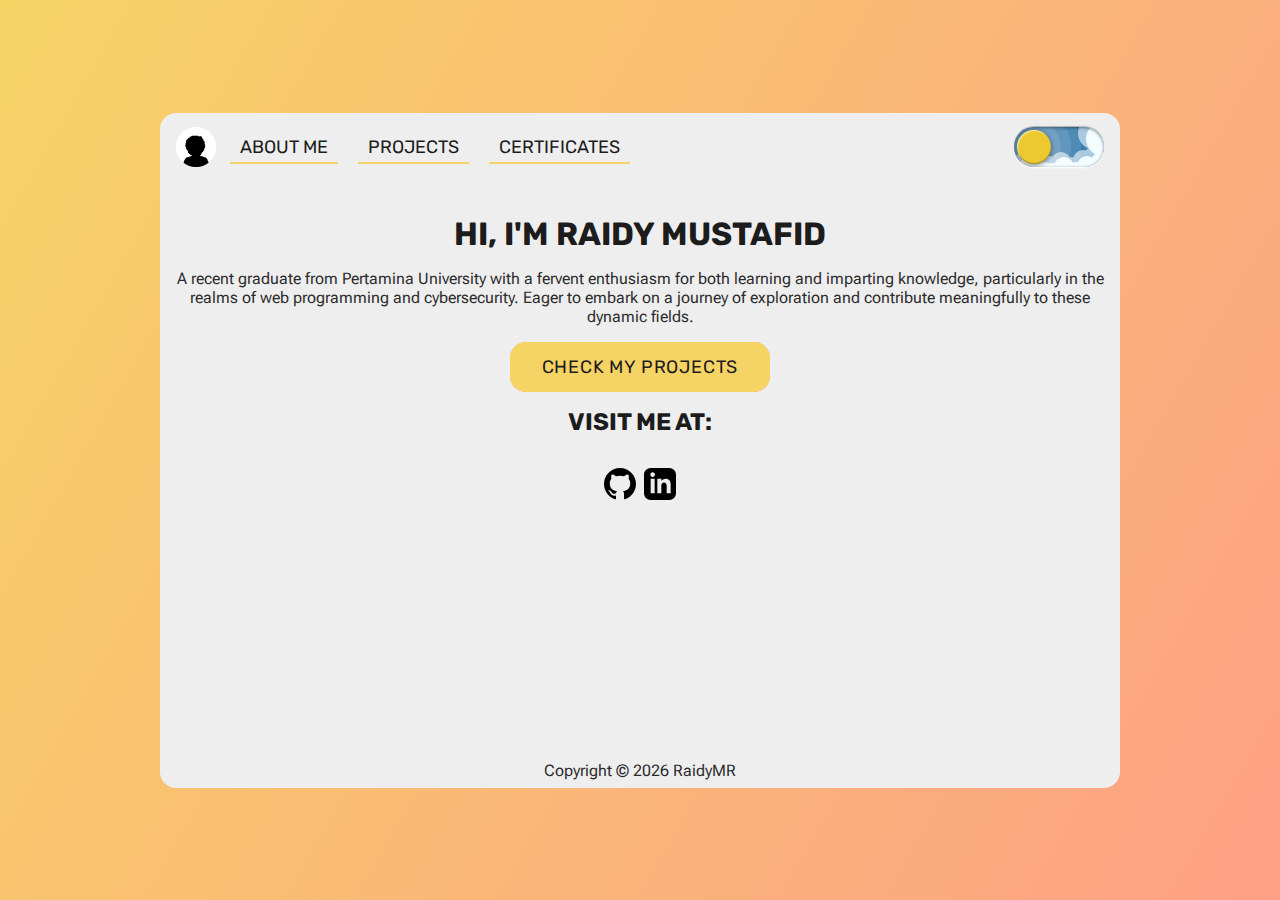
<file: index.html>
<!DOCTYPE html>
<html lang="en">
<head>
    <meta charset="UTF-8">
    <meta name="viewport" content="width=device-width, initial-scale=1.0">
    <link rel="shortcut icon" href="./assets/images/favicon.ico" type="image/x-icon">
    <link rel="stylesheet" href="./assets/styles/main.css">
    <link rel="stylesheet" href="./assets/styles/theme-switch.css">
    <link rel="stylesheet" href="./assets/styles/dark.css" media="none" id="dark">
    <link rel="stylesheet" href="./assets/styles/light.css" media="none" id="light">
    <script type="module" src="./assets/scripts/script.js" defer></script>
    <title>Raidy Mustafid</title>
</head>
<body>
    <main>
        <div class="top">
            <div class="navbar">
                <img src="./assets/images/DDnT-round.png" alt="profile">
                <ul>
                    <li>
                        <button>
                            <a href="#" class="btn2" id="about"><span class="spn2">About Me</span></a>
                        </button>
                    </li>
                    <li>
                        <button>
                            <a href="#" class="btn2" id="projects"><span class="spn2">Projects</span></a>
                        </button>
                    </li>
                    <li>
                        <button>
                            <a href="#" class="btn2" id="certificates"><span class="spn2">Certificates</span></a>
                        </button>
                    </li>
                    
                </ul>
            </div>
            <div class="darkmode">
                <label class="theme-switch">
                    <input type="checkbox" class="theme-switch__checkbox">
                    <div class="theme-switch__container">
                        <div class="theme-switch__clouds"></div>
                            <div class="theme-switch__stars-container">
                                <svg xmlns="http://www.w3.org/2000/svg" viewBox="0 0 144 55" fill="none">
                                <path fill-rule="evenodd" clip-rule="evenodd" d="M135.831 3.00688C135.055 3.85027 134.111 4.29946 133 4.35447C134.111 4.40947 135.055 4.85867 135.831 5.71123C136.607 6.55462 136.996 7.56303 136.996 8.72727C136.996 7.95722 137.172 7.25134 137.525 6.59129C137.886 5.93124 138.372 5.39954 138.98 5.00535C139.598 4.60199 140.268 4.39114 141 4.35447C139.88 4.2903 138.936 3.85027 138.16 3.00688C137.384 2.16348 136.996 1.16425 136.996 0C136.996 1.16425 136.607 2.16348 135.831 3.00688ZM31 23.3545C32.1114 23.2995 33.0551 22.8503 33.8313 22.0069C34.6075 21.1635 34.9956 20.1642 34.9956 19C34.9956 20.1642 35.3837 21.1635 36.1599 22.0069C36.9361 22.8503 37.8798 23.2903 39 23.3545C38.2679 23.3911 37.5976 23.602 36.9802 24.0053C36.3716 24.3995 35.8864 24.9312 35.5248 25.5913C35.172 26.2513 34.9956 26.9572 34.9956 27.7273C34.9956 26.563 34.6075 25.5546 33.8313 24.7112C33.0551 23.8587 32.1114 23.4095 31 23.3545ZM0 36.3545C1.11136 36.2995 2.05513 35.8503 2.83131 35.0069C3.6075 34.1635 3.99559 33.1642 3.99559 32C3.99559 33.1642 4.38368 34.1635 5.15987 35.0069C5.93605 35.8503 6.87982 36.2903 8 36.3545C7.26792 36.3911 6.59757 36.602 5.98015 37.0053C5.37155 37.3995 4.88644 37.9312 4.52481 38.5913C4.172 39.2513 3.99559 39.9572 3.99559 40.7273C3.99559 39.563 3.6075 38.5546 2.83131 37.7112C2.05513 36.8587 1.11136 36.4095 0 36.3545ZM56.8313 24.0069C56.0551 24.8503 55.1114 25.2995 54 25.3545C55.1114 25.4095 56.0551 25.8587 56.8313 26.7112C57.6075 27.5546 57.9956 28.563 57.9956 29.7273C57.9956 28.9572 58.172 28.2513 58.5248 27.5913C58.8864 26.9312 59.3716 26.3995 59.9802 26.0053C60.5976 25.602 61.2679 25.3911 62 25.3545C60.8798 25.2903 59.9361 24.8503 59.1599 24.0069C58.3837 23.1635 57.9956 22.1642 57.9956 21C57.9956 22.1642 57.6075 23.1635 56.8313 24.0069ZM81 25.3545C82.1114 25.2995 83.0551 24.8503 83.8313 24.0069C84.6075 23.1635 84.9956 22.1642 84.9956 21C84.9956 22.1642 85.3837 23.1635 86.1599 24.0069C86.9361 24.8503 87.8798 25.2903 89 25.3545C88.2679 25.3911 87.5976 25.602 86.9802 26.0053C86.3716 26.3995 85.8864 26.9312 85.5248 27.5913C85.172 28.2513 84.9956 28.9572 84.9956 29.7273C84.9956 28.563 84.6075 27.5546 83.8313 26.7112C83.0551 25.8587 82.1114 25.4095 81 25.3545ZM136 36.3545C137.111 36.2995 138.055 35.8503 138.831 35.0069C139.607 34.1635 139.996 33.1642 139.996 32C139.996 33.1642 140.384 34.1635 141.16 35.0069C141.936 35.8503 142.88 36.2903 144 36.3545C143.268 36.3911 142.598 36.602 141.98 37.0053C141.372 37.3995 140.886 37.9312 140.525 38.5913C140.172 39.2513 139.996 39.9572 139.996 40.7273C139.996 39.563 139.607 38.5546 138.831 37.7112C138.055 36.8587 137.111 36.4095 136 36.3545ZM101.831 49.0069C101.055 49.8503 100.111 50.2995 99 50.3545C100.111 50.4095 101.055 50.8587 101.831 51.7112C102.607 52.5546 102.996 53.563 102.996 54.7273C102.996 53.9572 103.172 53.2513 103.525 52.5913C103.886 51.9312 104.372 51.3995 104.98 51.0053C105.598 50.602 106.268 50.3911 107 50.3545C105.88 50.2903 104.936 49.8503 104.16 49.0069C103.384 48.1635 102.996 47.1642 102.996 46C102.996 47.1642 102.607 48.1635 101.831 49.0069Z" fill="currentColor"></path>
                                </svg>
                            </div>
                            <div class="theme-switch__circle-container">
                                <div class="theme-switch__sun-moon-container">
                                <div class="theme-switch__moon">
                                    <div class="theme-switch__spot"></div>
                                    <div class="theme-switch__spot"></div>
                                    <div class="theme-switch__spot"></div>
                                </div>
                            </div>
                        </div>
                    </div>
                </label>
            </div>
        </div>
        <div class="middle"></div>
        <div class="bottom">
            <p>
                Copyright © 
                <script>
                    document.write(new Date().getFullYear())
                </script>
                RaidyMR
            </p>
        </div>
    </main>
</body>
</html>
</file>
<file: assets/styles/main.css>
@import url('https://fonts.googleapis.com/css2?family=Roboto+Flex:opsz,wght@8..144,100..1000&family=Rubik:ital,wght@0,300..900;1,300..900&display=swap');

:root {
    --main-font: 'Rubik', sans-serif;
    --secondary-font: 'Roboto Flex', sans-serif;

    --light-background-color: linear-gradient(120deg, #f6d365 0%, #fda085 100%);
    --light-primary-card-color: #eeeeee;
    --light-secondary-card-color: #f2f2f2;
    --light-primary-color: #f6d365;
    --light-secondary-color: #fda085;
    --light-headline-color: #f2f2f2;
    --light-subheadline-color: #eeeeee;

    --dark-background-color: linear-gradient(120deg, #103975 0%, #1e1e1e 100%);
    --dark-primary-card-color: #2b2b2b;
    --dark-secondary-card-color: #1c1c1c;
    --dark-primary-color: #103975;
    --dark-secondary-color: #646464;
    --dark-headline-color: #1c1c1c;
    --dark-subheadline-color: #2b2b2b;
}

* {
    box-sizing: border-box;
}

body {
    margin: 0;
    padding: 0;
}

h1, h2, h3, h4, h5, h6 {
    font-family: var(--main-font);
    margin: 0;
}

p {
    font-family: var(--secondary-font);
    margin: 0;
}

main {
    display: flex;
    flex-direction: column;
    justify-content: space-between;
    width: 75vw;
    height: 75vh;
    border-radius: 1rem;
    margin: 12.5vh auto;
    padding: 0 1rem;
}

.top {
    display: flex;
    justify-content: space-between;
    align-items: center;
    gap: 0.5rem;
}

.navbar, .navbar ul, .middle ul {
    display: flex;
    justify-content: space-between;
    align-items: center;
    list-style-type: none;
    text-decoration: none;
    gap: 0.5rem;
    padding: 0;
}

.navbar img {
    width: 2.5rem;
}

.btn2 {
    position: relative;
    display: inline-block;
    padding: 0.25rem 0.5rem;
    text-transform: uppercase;
    text-decoration: none;
    font: large var(--main-font);
    transition: 0.3s;
}

.btn2::before {
    content: '';
    position: absolute;
    top: -2px;
    left: -2px;
    width: calc(100% + 4px);
    height: calc(100% - -2px);
    transition: 0.3s ;
    transform: scaleY(-1);
}

.btn2::after {
    content: '';
    position: absolute;
    top: -2px;
    left: -2px;
    width: calc(100% + 4px);
    height: calc(100% - 50px);
    transform: scaleY(1);
}

.btn2:hover::before {
    height: 0;
}

.btn2:hover::after {
    transform: scaleX(0);
    transition-delay: 0.15s;
}

.btn2:hover {
    border-radius: 8px;
}

.btn2 span {
    position: relative;
    z-index: 3;
}

button {
    text-decoration: none;
    border: none;
    background-color: transparent;
}

.middle {
    display: flex;
    flex-direction: column;
    align-items: center;
    text-align: center;
    height: 100%;
    gap: 1rem;
}

.bottom {
    text-align: center;
    gap: 0.5rem;
    padding: 0.5rem;
}


/* ABOUT PAGE */
#show-projects {
    display: inline-blocks;
    outline: none;
    cursor: pointer;
    border: none;
    padding: 0.9rem 2rem;
    margin: 0;
    position: relative;
    text-transform: uppercase;
    font: large var(--main-font);
    letter-spacing: 0.05rem;
    border-radius: 1rem;
    overflow: hidden;
}

#show-projects span {
    position: relative;
    z-index: 10;
    transition: color 0.4s;
}

#show-projects::before,
#show-projects::after {
    position: absolute;
    top: 0;
    left: 0;
    width: 100%;
    height: 100%;
    z-index: 0;
}

#show-projects::before {
    content: "";
    width: 120%;
    left: -10%;
    transform: skew(30deg);
    transition: transform 0.4s cubic-bezier(0.3, 1, 0.8, 1);
}

#show-projects:hover::before {
    transform: translate3d(100%, 0, 0);
}

.middle ul li .icons {
    width: 2rem;
    height: 2rem;
}


/* PROJECT PAGE */
.project-container {
    display: flex;
    flex-direction: row;
    justify-content: space-evenly;
    gap: 1rem;
}

.image-container {
    display: flex;
    flex-direction: column;
    justify-content: center;
    align-items: center;
    gap: 0.5rem;
}

.images{ 
    max-width: 100%;
    border-radius: 1rem;  
    position: relative;
}

.image-slide img {
    padding: 5px ;
    max-width: 90%;
    height: auto;
    border-radius: 1rem; 
}

.image-slide {
    display: none;
}

.cursor {
    cursor: pointer;
}

.prev,
.next {
    position: absolute;
    user-select: none;
    cursor: pointer;
    width: auto;
    top: calc(50% - 32px);
    padding: 16px;
    font: 20px bold;
    -webkit-user-select: none;
    color: white;
    background-color: rgba(0, 0, 0, 0.2);
}

.prev {
    left: 5%;
    border-radius: 3px 0 0 3px;
}

.next {
    right: 5%;
    border-radius: 3px 0 0 3px;
}

.prev:hover,
.next:hover {
    background-color: rgba(0, 0, 0, 0.8);
}

.row {
    padding-left: 5%;
}

.row:after {
    content: "";
    display: table;
    clear: both;
}

.column {
    float: left;
    width: 16.66%;
}

.demo {
    opacity: 0.6;
}

.active,
.demo:hover {
    opacity: 1;
}

.infos, .projects {
    display: flex;
    flex-direction: column;
    justify-content: center;
    align-items: center;
    width: 50%;
    height: 100%;
}

.card-container {
    width: 100%;
    height: 100%;
    padding: 5px;
    border-radius: 1rem;
}

.card-info {
    position: relative;
    text-align: left;
    padding: 0.5rem;
    width: 100%;
    height: 100%;
    border-radius: 1rem;
}

.title-info {
    display: flex;
    flex-direction: row;
    justify-content: center;
    align-items: center;
    gap: 0.5rem;
}

.buttons-info {
    position: absolute;
    bottom: 0.5rem;
    width: calc(100% - 1rem);
    gap: 0.5rem;
    display: flex;
    flex-direction: row;
    justify-content: space-evenly;
    align-items: center;
}

.btn-info {
    padding: 0.5rem 0;
    width: 50%;
    text-align: center;
    border: transparent;
    text-decoration: none;
    font: large var(--main-font);
    text-transform:uppercase;
    border-radius: 8px;
    box-shadow: 2px 2px 4px rgba(0,0,0,0.4);
}

.btn-info:active {
    transform: translate(0em, 0.2em);
}


/* CERTIFICATE PAGE */
.certificate-slide {
    position: relative;
    aspect-ratio: 16/9;
    border-radius: 1rem;
    display: flex;
    align-items: center;
    justify-content: center;
    overflow: hidden;
    perspective: 1000px;
    transition: all 0.6s cubic-bezier(0.175, 0.885, 0.32, 1.275);
}

.certificate-slide:hover {
    transform: scale(1.05);
}

.certificate-slide__content {
    position: absolute;
    top: 0;
    left: 0;
    width: 100%;
    height: 100%;
    padding: 20px;
    transform: rotateX(-90deg);
    transform-origin: bottom;
    transition: all 0.6s cubic-bezier(0.175, 0.885, 0.32, 1.275);
}

.certificate-slide:hover .certificate-slide__content {
    transform: rotateX(0deg);
}

.certificate-slide__title {
    margin: 0;
    font-size: 20px;
}

.certificate-slide__description {
    margin: 10px 0;
}

.certificate-slide__button {
    padding: 1rem;
    border-radius: 8px;
    border: none;
}

.certificate-slider {
    position: relative;
}

.certificate-slide img {
    object-fit: cover;
    object-position: center;
    margin: 0 auto;
    width: 35vw;
}
</file>
<file: assets/styles/theme-switch.css>
.theme-switch {
    --toggle-size: 1em;
    /* the size is adjusted using font-size,
    this is not transform scale,
    so you can choose any size */
    --container-width: 5.625em;
    --container-height: 2.5em;
    --container-radius: 6.25em;
    /* radius 0 - minecraft mode :) */
    --container-light-bg: #3D7EAE;
    --container-night-bg: #1D1F2C;
    --circle-container-diameter: 3.375em;
    --sun-moon-diameter: 2.125em;
    --sun-bg: #ECCA2F;
    --moon-bg: #C4C9D1;
    --spot-color: #959DB1;
    --circle-container-offset: calc((var(--circle-container-diameter) - var(--container-height)) / 2 * -1);
    --stars-color: #fff;
    --clouds-color: #F3FDFF;
    --back-clouds-color: #AACADF;
    --transition: .5s cubic-bezier(0, -0.02, 0.4, 1.25);
    --circle-transition: .3s cubic-bezier(0, -0.02, 0.35, 1.17);
}

.theme-switch, .theme-switch *, .theme-switch *::before, .theme-switch *::after {
    -webkit-box-sizing: border-box;
    box-sizing: border-box;
    margin: 0;
    padding: 0;
    font-size: var(--toggle-size);
}

.theme-switch__container {
    width: var(--container-width);
    height: var(--container-height);
    background-color: var(--container-light-bg);
    border-radius: var(--container-radius);
    overflow: hidden;
    cursor: pointer;
    -webkit-box-shadow: 0em -0.062em 0.062em rgba(0, 0, 0, 0.25), 0em 0.062em 0.125em rgba(255, 255, 255, 0.94);
    box-shadow: 0em -0.062em 0.062em rgba(0, 0, 0, 0.25), 0em 0.062em 0.125em rgba(255, 255, 255, 0.94);
    -webkit-transition: var(--transition);
    -o-transition: var(--transition);
    transition: var(--transition);
    position: relative;
}

.theme-switch__container::before {
    content: "";
    position: absolute;
    z-index: 1;
    inset: 0;
    -webkit-box-shadow: 0em 0.05em 0.187em rgba(0, 0, 0, 0.25) inset, 0em 0.05em 0.187em rgba(0, 0, 0, 0.25) inset;
    box-shadow: 0em 0.05em 0.187em rgba(0, 0, 0, 0.25) inset, 0em 0.05em 0.187em rgba(0, 0, 0, 0.25) inset;
    border-radius: var(--container-radius)
}

.theme-switch__checkbox {
    display: none;
}

.theme-switch__circle-container {
    width: var(--circle-container-diameter);
    height: var(--circle-container-diameter);
    background-color: rgba(255, 255, 255, 0.1);
    position: absolute;
    left: var(--circle-container-offset);
    top: var(--circle-container-offset);
    border-radius: var(--container-radius);
    -webkit-box-shadow: inset 0 0 0 3.375em rgba(255, 255, 255, 0.1), inset 0 0 0 3.375em rgba(255, 255, 255, 0.1), 0 0 0 0.625em rgba(255, 255, 255, 0.1), 0 0 0 1.25em rgba(255, 255, 255, 0.1);
    box-shadow: inset 0 0 0 3.375em rgba(255, 255, 255, 0.1), inset 0 0 0 3.375em rgba(255, 255, 255, 0.1), 0 0 0 0.625em rgba(255, 255, 255, 0.1), 0 0 0 1.25em rgba(255, 255, 255, 0.1);
    display: -webkit-box;
    display: -ms-flexbox;
    display: flex;
    -webkit-transition: var(--circle-transition);
    -o-transition: var(--circle-transition);
    transition: var(--circle-transition);
    pointer-events: none;
}

.theme-switch__sun-moon-container {
    pointer-events: auto;
    position: relative;
    z-index: 2;
    width: var(--sun-moon-diameter);
    height: var(--sun-moon-diameter);
    margin: auto;
    border-radius: var(--container-radius);
    background-color: var(--sun-bg);
    -webkit-box-shadow: 0.062em 0.062em 0.062em 0em rgba(254, 255, 239, 0.61) inset, 0em -0.062em 0.062em 0em #a1872a inset;
    box-shadow: 0.062em 0.062em 0.062em 0em rgba(254, 255, 239, 0.61) inset, 0em -0.062em 0.062em 0em #a1872a inset;
    -webkit-filter: drop-shadow(0.062em 0.125em 0.125em rgba(0, 0, 0, 0.25)) drop-shadow(0em 0.062em 0.125em rgba(0, 0, 0, 0.25));
    filter: drop-shadow(0.062em 0.125em 0.125em rgba(0, 0, 0, 0.25)) drop-shadow(0em 0.062em 0.125em rgba(0, 0, 0, 0.25));
    overflow: hidden;
    -webkit-transition: var(--transition);
    -o-transition: var(--transition);
    transition: var(--transition);
}

.theme-switch__moon {
    -webkit-transform: translateX(100%);
    -ms-transform: translateX(100%);
    transform: translateX(100%);
    width: 100%;
    height: 100%;
    background-color: var(--moon-bg);
    border-radius: inherit;
    -webkit-box-shadow: 0.062em 0.062em 0.062em 0em rgba(254, 255, 239, 0.61) inset, 0em -0.062em 0.062em 0em #969696 inset;
    box-shadow: 0.062em 0.062em 0.062em 0em rgba(254, 255, 239, 0.61) inset, 0em -0.062em 0.062em 0em #969696 inset;
    -webkit-transition: var(--transition);
    -o-transition: var(--transition);
    transition: var(--transition);
    position: relative;
}

.theme-switch__spot {
    position: absolute;
    top: 0.75em;
    left: 0.312em;
    width: 0.75em;
    height: 0.75em;
    border-radius: var(--container-radius);
    background-color: var(--spot-color);
    -webkit-box-shadow: 0em 0.0312em 0.062em rgba(0, 0, 0, 0.25) inset;
    box-shadow: 0em 0.0312em 0.062em rgba(0, 0, 0, 0.25) inset;
}

.theme-switch__spot:nth-of-type(2) {
    width: 0.375em;
    height: 0.375em;
    top: 0.937em;
    left: 1.375em;
}

.theme-switch__spot:nth-last-of-type(3) {
    width: 0.25em;
    height: 0.25em;
    top: 0.312em;
    left: 0.812em;
}

.theme-switch__clouds {
    width: 1.25em;
    height: 1.25em;
    background-color: var(--clouds-color);
    border-radius: var(--container-radius);
    position: absolute;
    bottom: -0.625em;
    left: 0.312em;
    -webkit-box-shadow: 0.937em 0.312em var(--clouds-color), -0.312em -0.312em var(--back-clouds-color), 1.437em 0.375em var(--clouds-color), 0.5em -0.125em var(--back-clouds-color), 2.187em 0 var(--clouds-color), 1.25em -0.062em var(--back-clouds-color), 2.937em 0.312em var(--clouds-color), 2em -0.312em var(--back-clouds-color), 3.625em -0.062em var(--clouds-color), 2.625em 0em var(--back-clouds-color), 4.5em -0.312em var(--clouds-color), 3.375em -0.437em var(--back-clouds-color), 4.625em -1.75em 0 0.437em var(--clouds-color), 4em -0.625em var(--back-clouds-color), 4.125em -2.125em 0 0.437em var(--back-clouds-color);
    box-shadow: 0.937em 0.312em var(--clouds-color), -0.312em -0.312em var(--back-clouds-color), 1.437em 0.375em var(--clouds-color), 0.5em -0.125em var(--back-clouds-color), 2.187em 0 var(--clouds-color), 1.25em -0.062em var(--back-clouds-color), 2.937em 0.312em var(--clouds-color), 2em -0.312em var(--back-clouds-color), 3.625em -0.062em var(--clouds-color), 2.625em 0em var(--back-clouds-color), 4.5em -0.312em var(--clouds-color), 3.375em -0.437em var(--back-clouds-color), 4.625em -1.75em 0 0.437em var(--clouds-color), 4em -0.625em var(--back-clouds-color), 4.125em -2.125em 0 0.437em var(--back-clouds-color);
    -webkit-transition: 0.5s cubic-bezier(0, -0.02, 0.4, 1.25);
    -o-transition: 0.5s cubic-bezier(0, -0.02, 0.4, 1.25);
    transition: 0.5s cubic-bezier(0, -0.02, 0.4, 1.25);
}

.theme-switch__stars-container {
    position: absolute;
    color: var(--stars-color);
    top: -100%;
    left: 0.312em;
    width: 2.75em;
    height: auto;
    -webkit-transition: var(--transition);
    -o-transition: var(--transition);
    transition: var(--transition);
}

/* actions */

.theme-switch__checkbox:checked + .theme-switch__container {
    background-color: var(--container-night-bg);
}

.theme-switch__checkbox:checked + .theme-switch__container .theme-switch__circle-container {
    left: calc(100% - var(--circle-container-offset) - var(--circle-container-diameter));
}

.theme-switch__checkbox:checked + .theme-switch__container .theme-switch__circle-container:hover {
    left: calc(100% - var(--circle-container-offset) - var(--circle-container-diameter) - 0.187em)
}

.theme-switch__circle-container:hover {
    left: calc(var(--circle-container-offset) + 0.187em);
}

.theme-switch__checkbox:checked + .theme-switch__container .theme-switch__moon {
    -webkit-transform: translate(0);
    -ms-transform: translate(0);
    transform: translate(0);
}

.theme-switch__checkbox:checked + .theme-switch__container .theme-switch__clouds {
    bottom: -4.062em;
}

.theme-switch__checkbox:checked + .theme-switch__container .theme-switch__stars-container {
    top: 50%;
    -webkit-transform: translateY(-50%);
    -ms-transform: translateY(-50%);
    transform: translateY(-50%);
}
</file>
<file: assets/styles/dark.css>
body {
    background-image: var(--dark-background-color);
}

h1, h2, h3, h4, h5, h6 {
    color: var(--light-headline-color);
}

p {
    color: var(--light-subheadline-color);
}

main {
    background-color: var(--dark-primary-card-color);
}

.btn2 {
    border: 2px solid var(--dark-primary-color);
    color: var(--light-headline-color);
}

.btn2::before {
    background-color: var(--dark-primary-card-color);
}

.btn2:hover {
    border: 2px solid var(--dark-secondary-color);
    background: var(--dark-secondary-color);
    color: var(--light-headline-color);
}

#show-projects {
    background: var(--dark-secondary-color);
    color: var(--light-headline-color);
}

#show-projects::before {
    background: var(--dark-primary-color);
}

#show-projects:hover span {
    color: var(--light-headline-color);
}

.image-slide img {
    background: var(--dark-background-color);
}

.card-container {
    background: var(--dark-background-color);
}

.card-info {
    background: var(--dark-secondary-card-color);
}

.btn-info {
    background: var(--dark-primary-color);
    color: var(--light-headline-color);
}

.btn-info:hover {
    background: var(--dark-secondary-color);
    color: var(--light-headline-color);
}

.certificate-slide {
    border: var(--light-secondary-card-color) 5px solid;
}

.certificate-slide__content {
    background: var(--dark-secondary-card-color);
}

.certificate-slide__button {
    background: var(--dark-primary-color);
    color: var(--light-headline-color);
}

.certificate-slide__button:hover {
    background: var(--dark-secondary-color);
    color: var(--light-headline-color);
}

.icons {
    /* background-color: var(--light-headline-color); */
    fill: var(--light-headline-color)
}
</file>
<file: assets/styles/light.css>
body {
    background-image: var(--light-background-color);
}

h1, h2, h3, h4, h5, h6 {
    color: var(--dark-headline-color);
}

p {
    color: var(--dark-subheadline-color);
}

main {
    background-color: var(--light-primary-card-color);
}

.btn2 {
    border: 2px solid var(--light-primary-color);
    color: var(--dark-headline-color);
}

.btn2::before {
    background-color: var(--light-primary-card-color);
}

.btn2:hover {
    border: 2px solid var(--light-secondary-color);
    background: var(--light-secondary-color);
    color: var(--light-headline-color);
}

#show-projects {
    background: var(--light-secondary-color);
    color: var(--dark-headline-color);
}

#show-projects::before {
    background: var(--light-primary-color);
}

#show-projects:hover span {
    color: var(--light-headline-color);
}

.image-slide img {
    background: var(--light-background-color);
}

.card-container {
    background: var(--light-background-color);
}

.card-info {
    background: var(--light-secondary-card-color);
}

.btn-info {
    background: var(--light-primary-color);
    color: var(--dark-headline-color);
}

.btn-info:hover {
    background: var(--light-secondary-color);
    color: var(--light-headline-color);
}

.certificate-slide {
    border: var(--dark-secondary-card-color) 5px solid;
}

.certificate-slide__content {
    background: var(--light-secondary-card-color);
}

.certificate-slide__button {
    background: var(--light-primary-color);
    color: var(--dark-headline-color);
}

.certificate-slide__button:hover {
    background: var(--light-secondary-color);
    color: var(--light-headline-color);
}

.icons {
    color: var(--dark-headline-color);
}
</file>
